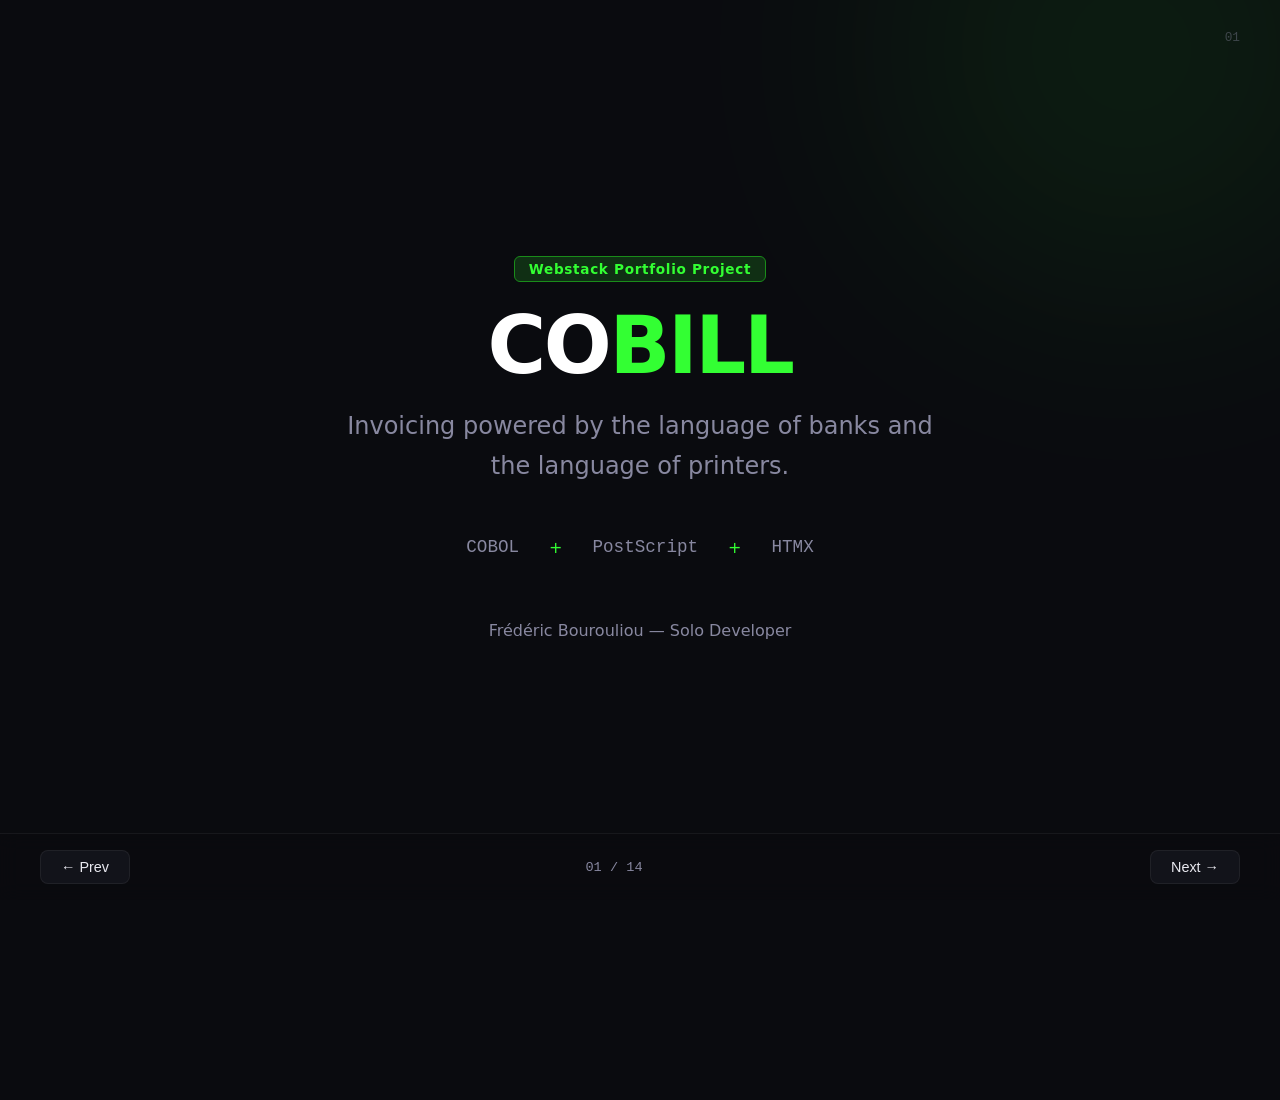
<file: slides/pitch.html>
<!DOCTYPE html>
<html lang="en">
<head>
<meta charset="UTF-8">
<meta name="viewport" content="width=device-width, initial-scale=1.0">
<title>COBILL — Pitch Presentation</title>
<style>
/* ============================================================
   RESET + BASE
   ============================================================ */
*, *::before, *::after { box-sizing: border-box; margin: 0; padding: 0; }

@import url('https://fonts.googleapis.com/css2?family=Inter:wght@300;400;500;600;700;800;900&family=JetBrains+Mono:wght@400;500;700&display=swap');

:root {
    --bg-dark: #0a0b0f;
    --bg-card: #12131a;
    --bg-card-alt: #181924;
    --accent: #33ff33;
    --accent-dim: #1a8c1a;
    --accent-glow: rgba(51, 255, 51, 0.15);
    --text: #e8e8ef;
    --text-dim: #8888a0;
    --text-bright: #ffffff;
    --orange: #ff6b35;
    --blue: #4da6ff;
    --purple: #a78bfa;
    --red: #ff4d6a;
    --yellow: #fbbf24;
    --border: rgba(255,255,255,0.06);
}

html { font-size: 16px; scroll-behavior: smooth; }

body {
    font-family: 'Inter', -apple-system, system-ui, sans-serif;
    background: var(--bg-dark);
    color: var(--text);
    overflow: hidden;
}

/* ============================================================
   SLIDE ENGINE
   ============================================================ */
.deck {
    width: 100vw;
    height: 100vh;
    position: relative;
}

.slide {
    position: absolute;
    top: 0; left: 0;
    width: 100vw;
    height: 100vh;
    display: flex;
    flex-direction: column;
    justify-content: center;
    padding: 60px 100px;
    opacity: 0;
    pointer-events: none;
    transition: opacity 0.5s ease;
}

.slide.active {
    opacity: 1;
    pointer-events: auto;
}

/* ============================================================
   TYPOGRAPHY
   ============================================================ */
h1 {
    font-size: 3.5rem;
    font-weight: 800;
    letter-spacing: -0.03em;
    line-height: 1.1;
    color: var(--text-bright);
    margin-bottom: 24px;
}

h1 .accent { color: var(--accent); }

h2 {
    font-size: 2.2rem;
    font-weight: 700;
    letter-spacing: -0.02em;
    color: var(--text-bright);
    margin-bottom: 40px;
}

h2 .accent { color: var(--accent); }

h3 {
    font-size: 1.1rem;
    font-weight: 600;
    text-transform: uppercase;
    letter-spacing: 0.15em;
    color: var(--accent);
    margin-bottom: 16px;
}

p {
    font-size: 1.25rem;
    line-height: 1.7;
    color: var(--text);
    max-width: 800px;
}

p.subtitle {
    font-size: 1.5rem;
    color: var(--text-dim);
    font-weight: 300;
}

p.big {
    font-size: 1.8rem;
    font-weight: 300;
    color: var(--text);
    line-height: 1.5;
}

.quote {
    font-size: 1.6rem;
    font-style: italic;
    color: var(--text-dim);
    border-left: 3px solid var(--accent);
    padding-left: 24px;
    margin: 30px 0;
    max-width: 700px;
}

code, .mono {
    font-family: 'JetBrains Mono', monospace;
    color: var(--accent);
}

.tag {
    display: inline-block;
    background: var(--accent-glow);
    color: var(--accent);
    border: 1px solid var(--accent-dim);
    border-radius: 6px;
    padding: 4px 14px;
    font-size: 0.85rem;
    font-weight: 600;
    letter-spacing: 0.05em;
}

/* ============================================================
   LAYOUT HELPERS
   ============================================================ */
.cols {
    display: grid;
    gap: 40px;
    align-items: start;
}

.cols-2 { grid-template-columns: 1fr 1fr; }
.cols-3 { grid-template-columns: 1fr 1fr 1fr; }
.cols-4 { grid-template-columns: 1fr 1fr 1fr 1fr; }
.cols-2-1 { grid-template-columns: 2fr 1fr; }
.cols-1-2 { grid-template-columns: 1fr 2fr; }
.cols-3-2 { grid-template-columns: 3fr 2fr; }

.card {
    background: var(--bg-card);
    border: 1px solid var(--border);
    border-radius: 12px;
    padding: 28px;
}

.card.glow {
    border-color: var(--accent-dim);
    box-shadow: 0 0 30px var(--accent-glow);
}

.center-content {
    display: flex;
    flex-direction: column;
    align-items: center;
    text-align: center;
}

.mt-20 { margin-top: 20px; }
.mt-40 { margin-top: 40px; }
.mb-20 { margin-bottom: 20px; }
.gap-20 { gap: 20px; }

/* ============================================================
   LISTS
   ============================================================ */
ul.clean {
    list-style: none;
    padding: 0;
}

ul.clean li {
    font-size: 1.15rem;
    line-height: 1.6;
    padding: 8px 0;
    padding-left: 28px;
    position: relative;
    color: var(--text);
}

ul.clean li::before {
    content: '>';
    position: absolute;
    left: 0;
    color: var(--accent);
    font-family: 'JetBrains Mono', monospace;
    font-weight: 700;
}

/* ============================================================
   TABLES
   ============================================================ */
table {
    width: 100%;
    border-collapse: collapse;
    font-size: 1rem;
}

th {
    text-align: left;
    padding: 12px 16px;
    color: var(--accent);
    font-weight: 600;
    font-size: 0.85rem;
    text-transform: uppercase;
    letter-spacing: 0.1em;
    border-bottom: 2px solid var(--accent-dim);
}

td {
    padding: 12px 16px;
    border-bottom: 1px solid var(--border);
    color: var(--text);
}

tr:last-child td { border-bottom: none; }

/* ============================================================
   STAT BLOCKS
   ============================================================ */
.stat {
    text-align: center;
}

.stat-value {
    font-size: 3rem;
    font-weight: 800;
    color: var(--accent);
    line-height: 1;
    margin-bottom: 8px;
}

.stat-label {
    font-size: 0.9rem;
    color: var(--text-dim);
    text-transform: uppercase;
    letter-spacing: 0.1em;
}

/* ============================================================
   CODE BLOCK
   ============================================================ */
.codeblock {
    background: #0d0e14;
    border: 1px solid var(--border);
    border-radius: 10px;
    padding: 24px 28px;
    font-family: 'JetBrains Mono', monospace;
    font-size: 0.9rem;
    line-height: 1.7;
    color: var(--accent);
    white-space: pre;
    overflow: hidden;
}

.codeblock .comment { color: #555; }
.codeblock .keyword { color: var(--blue); }
.codeblock .string { color: var(--orange); }
.codeblock .number { color: var(--purple); }

/* ============================================================
   TERMINAL MOCKUP
   ============================================================ */
.terminal {
    background: #0a0a0a;
    border: 1px solid #1a8c1a;
    border-radius: 10px;
    padding: 20px 24px;
    font-family: 'JetBrains Mono', monospace;
    font-size: 0.75rem;
    line-height: 1.5;
    color: #33ff33;
    white-space: pre;
    text-shadow: 0 0 5px rgba(51,255,51,0.3);
    overflow: hidden;
    box-shadow: 0 0 40px rgba(51,255,51,0.08);
}

/* ============================================================
   TIMELINE (SCHEDULE)
   ============================================================ */
.timeline {
    display: grid;
    grid-template-columns: 1fr 1fr 1fr 1fr;
    gap: 16px;
    margin-top: 30px;
}

.timeline-item {
    background: var(--bg-card);
    border: 1px solid var(--border);
    border-radius: 10px;
    padding: 24px 20px;
    position: relative;
}

.timeline-item::before {
    content: '';
    position: absolute;
    top: 0;
    left: 0;
    right: 0;
    height: 3px;
    border-radius: 10px 10px 0 0;
}

.timeline-item:nth-child(1)::before { background: var(--accent); }
.timeline-item:nth-child(2)::before { background: var(--blue); }
.timeline-item:nth-child(3)::before { background: var(--orange); }
.timeline-item:nth-child(4)::before { background: var(--purple); }

.timeline-week {
    font-size: 0.8rem;
    font-weight: 700;
    text-transform: uppercase;
    letter-spacing: 0.1em;
    margin-bottom: 6px;
}

.timeline-item:nth-child(1) .timeline-week { color: var(--accent); }
.timeline-item:nth-child(2) .timeline-week { color: var(--blue); }
.timeline-item:nth-child(3) .timeline-week { color: var(--orange); }
.timeline-item:nth-child(4) .timeline-week { color: var(--purple); }

.timeline-title {
    font-size: 1.05rem;
    font-weight: 600;
    color: var(--text-bright);
    margin-bottom: 12px;
}

.timeline-list {
    list-style: none;
    padding: 0;
}

.timeline-list li {
    font-size: 0.85rem;
    color: var(--text-dim);
    padding: 3px 0;
    padding-left: 16px;
    position: relative;
}

.timeline-list li::before {
    content: '\2022';
    position: absolute;
    left: 0;
    color: var(--text-dim);
}

/* ============================================================
   PROGRESS BAR
   ============================================================ */
.progress-bar {
    background: #1a1a2e;
    border-radius: 6px;
    height: 12px;
    overflow: hidden;
    margin: 8px 0;
}

.progress-fill {
    height: 100%;
    border-radius: 6px;
    background: linear-gradient(90deg, var(--accent-dim), var(--accent));
}

/* ============================================================
   VERSUS
   ============================================================ */
.vs-label {
    display: flex;
    align-items: center;
    justify-content: center;
    font-size: 1.4rem;
    font-weight: 800;
    color: var(--text-dim);
    padding: 20px 0;
}

/* ============================================================
   NAVIGATION
   ============================================================ */
.nav-bar {
    position: fixed;
    bottom: 0;
    left: 0;
    right: 0;
    display: flex;
    justify-content: space-between;
    align-items: center;
    padding: 16px 40px;
    background: rgba(10,11,15,0.9);
    backdrop-filter: blur(10px);
    border-top: 1px solid var(--border);
    z-index: 100;
}

.nav-bar button {
    background: var(--bg-card);
    border: 1px solid var(--border);
    color: var(--text);
    padding: 8px 20px;
    border-radius: 8px;
    font-family: 'Inter', sans-serif;
    font-size: 0.9rem;
    cursor: pointer;
    transition: all 0.2s;
}

.nav-bar button:hover {
    border-color: var(--accent-dim);
    color: var(--accent);
}

.slide-counter {
    font-family: 'JetBrains Mono', monospace;
    color: var(--text-dim);
    font-size: 0.85rem;
}

.progress-track {
    flex: 1;
    max-width: 200px;
    height: 3px;
    background: var(--bg-card);
    border-radius: 3px;
    margin: 0 20px;
    overflow: hidden;
}

.progress-indicator {
    height: 100%;
    background: var(--accent);
    border-radius: 3px;
    transition: width 0.4s ease;
}

/* ============================================================
   DECORATIVE
   ============================================================ */
.bg-glow {
    position: absolute;
    width: 500px;
    height: 500px;
    border-radius: 50%;
    filter: blur(120px);
    opacity: 0.07;
    pointer-events: none;
}

.bg-glow.green { background: #33ff33; }
.bg-glow.blue { background: #4da6ff; }
.bg-glow.purple { background: #a78bfa; }

.slide-number {
    position: absolute;
    top: 30px;
    right: 40px;
    font-family: 'JetBrains Mono', monospace;
    font-size: 0.8rem;
    color: var(--text-dim);
    opacity: 0.4;
}
</style>
</head>

<body>
<div class="deck" id="deck">

<!-- ============================================================
     SLIDE 1 — TITLE
     ============================================================ -->
<div class="slide active" id="slide-1">
    <div class="bg-glow green" style="top:-200px;right:-100px;"></div>
    <div class="center-content" style="height:100%;justify-content:center;">
        <div class="tag mb-20">Webstack Portfolio Project</div>
        <h1 style="font-size:5rem;margin-bottom:16px;">
            CO<span class="accent">BILL</span>
        </h1>
        <p class="subtitle" style="max-width:600px;">
            Invoicing powered by the language of banks
            and the language of printers.
        </p>
        <div style="margin-top:50px;display:flex;gap:30px;align-items:center;">
            <span class="mono" style="font-size:1.1rem;color:var(--text-dim);">COBOL</span>
            <span style="color:var(--accent);">+</span>
            <span class="mono" style="font-size:1.1rem;color:var(--text-dim);">PostScript</span>
            <span style="color:var(--accent);">+</span>
            <span class="mono" style="font-size:1.1rem;color:var(--text-dim);">HTMX</span>
        </div>
        <p style="margin-top:60px;font-size:1rem;color:var(--text-dim);">
            Fr&eacute;d&eacute;ric Bourouliou &mdash; Solo Developer
        </p>
    </div>
    <span class="slide-number">01</span>
</div>

<!-- ============================================================
     SLIDE 2 — TEAM
     ============================================================ -->
<div class="slide" id="slide-2">
    <div class="bg-glow blue" style="bottom:-200px;left:-100px;"></div>
    <h3>Team</h3>
    <h2>Solo <span class="accent">Developer</span></h2>

    <div class="cols cols-2" style="max-width:900px;">
        <div class="card glow">
            <h3 style="margin-bottom:20px;">Fr&eacute;d&eacute;ric Bourouliou</h3>
            <ul class="clean">
                <li>Full-Stack Development</li>
                <li>COBOL Backend &amp; Financial Engine</li>
                <li>PostScript PDF Generation</li>
                <li>HTMX Frontend &amp; UI Design</li>
                <li>AWS Deployment &amp; DevOps</li>
            </ul>
        </div>
        <div class="card">
            <h3 style="margin-bottom:20px;">Why Solo?</h3>
            <p style="font-size:1rem;">
                This project explores niche technologies (COBOL, PostScript)
                with very few online resources. A solo approach allows
                deep focus and end-to-end ownership of every layer.
            </p>
        </div>
    </div>
    <span class="slide-number">02</span>
</div>

<!-- ============================================================
     SLIDE 3 — THE PROBLEM
     ============================================================ -->
<div class="slide" id="slide-3">
    <div class="bg-glow purple" style="top:-150px;left:-150px;"></div>
    <h3>The Problem</h3>
    <h2>2 million freelancers.<br><span class="accent">One broken workflow.</span></h2>

    <div class="cols cols-4 mt-20">
        <div class="stat">
            <div class="stat-value">2M+</div>
            <div class="stat-label">Auto-entrepreneurs<br>in France</div>
        </div>
        <div class="stat">
            <div class="stat-value" style="color:var(--orange);">22%</div>
            <div class="stat-label">URSSAF rate<br>often miscalculated</div>
        </div>
        <div class="stat">
            <div class="stat-value" style="color:var(--red);">&euro;36.8K</div>
            <div class="stat-label">VAT threshold<br>easy to miss</div>
        </div>
        <div class="stat">
            <div class="stat-value" style="color:var(--purple);">&euro;15+</div>
            <div class="stat-label">per month for<br>bloated SaaS tools</div>
        </div>
    </div>

    <div class="quote mt-40">
        Most invoicing apps ship megabytes of JavaScript
        for what is fundamentally an arithmetic problem.
    </div>
    <span class="slide-number">03</span>
</div>

<!-- ============================================================
     SLIDE 4 — THE REAL PROBLEM
     ============================================================ -->
<div class="slide" id="slide-4">
    <h3>The Core Issue</h3>
    <h2>Your code <span class="accent">can't count.</span></h2>

    <div class="cols cols-2" style="max-width:1000px;">
        <div class="card" style="border-color:var(--red);">
            <h3 style="color:var(--red);margin-bottom:20px;">JavaScript / Python</h3>
            <div class="codeblock">
<span class="comment">// Every modern language does this:</span>
0.1 + 0.2 = <span class="number">0.30000000000000004</span>
1.1 * 1.1 = <span class="number">1.2100000000000002</span>
0.3 - 0.1 = <span class="number">0.19999999999999998</span>

<span class="comment">// Floating-point arithmetic.</span>
<span class="comment">// Silent rounding errors on your money.</span></div>
        </div>
        <div class="card glow">
            <h3 style="margin-bottom:20px;">COBOL</h3>
            <div class="codeblock">
<span class="comment">*&gt; COBOL since 1959:</span>
<span class="keyword">01</span> AMOUNT  <span class="keyword">PIC</span> <span class="number">9(5)V99</span>.
<span class="comment">*&gt; 5 digits + 2 exact decimals</span>

0.1 + 0.2 = <span class="number">0.30</span>
1.1 * 1.1 = <span class="number">1.21</span>
0.3 - 0.1 = <span class="number">0.20</span>

<span class="comment">*&gt; Fixed-point. Always exact.</span></div>
        </div>
    </div>
    <span class="slide-number">04</span>
</div>

<!-- ============================================================
     SLIDE 5 — THE SOLUTION
     ============================================================ -->
<div class="slide" id="slide-5">
    <div class="bg-glow green" style="bottom:-200px;right:-100px;"></div>
    <h3>Description</h3>
    <h2>COBILL &mdash; <span class="accent">The Solution</span></h2>

    <p class="big" style="margin-bottom:40px;">
        A web-based invoicing app for French freelancers,
        built with the two most reliable technologies for the job:
    </p>

    <div class="cols cols-3" style="max-width:1100px;">
        <div class="card">
            <div style="font-size:2rem;margin-bottom:12px;">&#x1f3e6;</div>
            <h3>COBOL <span style="color:var(--text-dim);font-weight:400;text-transform:none;letter-spacing:0;">(1959)</span></h3>
            <p style="font-size:1rem;">
                The language of banks. Handles all financial calculations
                with native decimal arithmetic. Zero rounding errors.
            </p>
        </div>
        <div class="card">
            <div style="font-size:2rem;margin-bottom:12px;">&#x1f5a8;</div>
            <h3>PostScript <span style="color:var(--text-dim);font-weight:400;text-transform:none;letter-spacing:0;">(1985)</span></h3>
            <p style="font-size:1rem;">
                The language of printers. Generates pixel-perfect
                PDF invoices. No library, no dependency.
            </p>
        </div>
        <div class="card">
            <div style="font-size:2rem;margin-bottom:12px;">&#x26a1;</div>
            <h3>HTMX <span style="color:var(--text-dim);font-weight:400;text-transform:none;letter-spacing:0;">(2020)</span></h3>
            <p style="font-size:1rem;">
                14 KB of JavaScript. Dynamic UI without React, Vue,
                or any framework. Zero build step.
            </p>
        </div>
    </div>

    <div class="quote mt-40">
        "Your bank runs on COBOL. Your printer runs on PostScript.
        Your invoicing app should too."
    </div>
    <span class="slide-number">05</span>
</div>

<!-- ============================================================
     SLIDE 6 — TECHNOLOGIES USED
     ============================================================ -->
<div class="slide" id="slide-6">
    <h3>Technologies Used</h3>
    <h2>The <span class="accent">Stack</span></h2>

    <div class="cols cols-2" style="max-width:1100px;">
        <div>
            <table>
                <thead>
                    <tr>
                        <th>Layer</th>
                        <th>Technology</th>
                        <th style="text-align:center;">Year</th>
                    </tr>
                </thead>
                <tbody>
                    <tr>
                        <td>Financial Engine</td>
                        <td><strong class="mono">GnuCOBOL 3.x</strong></td>
                        <td style="text-align:center;">1959</td>
                    </tr>
                    <tr>
                        <td>PDF Generation</td>
                        <td><strong class="mono">PostScript + Ghostscript</strong></td>
                        <td style="text-align:center;">1985</td>
                    </tr>
                    <tr>
                        <td>Web Server</td>
                        <td><strong class="mono">Apache 2.4 + mod_cgi</strong></td>
                        <td style="text-align:center;">1995</td>
                    </tr>
                    <tr>
                        <td>Frontend</td>
                        <td><strong class="mono">HTML5 + HTMX 2.x + CSS3</strong></td>
                        <td style="text-align:center;">2020</td>
                    </tr>
                    <tr>
                        <td>Data Storage</td>
                        <td><strong class="mono">COBOL ISAM files</strong></td>
                        <td style="text-align:center;">1959</td>
                    </tr>
                    <tr>
                        <td>Hosting</td>
                        <td><strong class="mono">AWS EC2</strong> (t3.micro)</td>
                        <td style="text-align:center;">2006</td>
                    </tr>
                </tbody>
            </table>
        </div>
        <div>
            <div class="cols cols-2 gap-20">
                <div class="stat">
                    <div class="stat-value">14 KB</div>
                    <div class="stat-label">Total JavaScript</div>
                </div>
                <div class="stat">
                    <div class="stat-value">0</div>
                    <div class="stat-label">npm packages</div>
                </div>
                <div class="stat">
                    <div class="stat-value" style="color:var(--blue);">0</div>
                    <div class="stat-label">External APIs</div>
                </div>
                <div class="stat">
                    <div class="stat-value" style="color:var(--purple);">~$2</div>
                    <div class="stat-label">/month (Free Tier)</div>
                </div>
            </div>
        </div>
    </div>
    <span class="slide-number">06</span>
</div>

<!-- ============================================================
     SLIDE 7 — ARCHITECTURE
     ============================================================ -->
<div class="slide" id="slide-7">
    <h3>Architecture</h3>
    <h2>How It <span class="accent">Works</span></h2>

    <div class="cols cols-3-2" style="max-width:1200px;">
        <div class="terminal" style="font-size:0.7rem;line-height:1.55;">
  BROWSER                          AWS EC2 (Ubuntu)
 +-----------+                    +----------------------------+
 | HTML+HTMX |  HTTP POST/GET    | Apache 2.4 + mod_cgi      |
 | + CSS     | ----------------&gt; |                            |
 | (14 KB)   | &lt;-- HTML fragment  |   +--------------------+   |
 +-----------+                    |   | COBOL PROGRAMS       |   |
                                  |   |                      |   |
                                  |   | invoice.cob          |   |
                                  |   |  &gt; PIC 9(5)V99      |   |
                                  |   |  &gt; HT / TVA / TTC   |   |
                                  |   |                      |   |
                                  |   | pdf-gen.cob          |   |
                                  |   |  &gt; Write .ps file   |   |
                                  |   |  &gt; Call Ghostscript  |   |
                                  |   |  &gt; Return PDF link  |   |
                                  |   +--------------------+   |
                                  |              |              |
                                  |   +----------v---------+   |
                                  |   | ISAM    | PDF/     |   |
                                  |   | .dat    | .ps .pdf |   |
                                  |   +---------+----------+   |
                                  +----------------------------+</div>
        <div>
            <h3>Data Flow</h3>
            <ul class="clean" style="font-size:1rem;">
                <li>User fills invoice form</li>
                <li>HTMX sends POST to CGI</li>
                <li>Apache invokes COBOL binary</li>
                <li>COBOL computes exact totals</li>
                <li>COBOL writes PostScript file</li>
                <li>Ghostscript converts to PDF</li>
                <li>HTML fragment returned to browser</li>
                <li>HTMX injects result &mdash; no reload</li>
            </ul>
            <div class="card glow mt-20" style="padding:16px 20px;">
                <p style="font-size:0.95rem;color:var(--accent);">
                    No JSON. No API layer. No virtual DOM.<br>
                    The server renders HTML. Period.
                </p>
            </div>
        </div>
    </div>
    <span class="slide-number">07</span>
</div>

<!-- ============================================================
     SLIDE 8 — THIRD-PARTY SERVICES
     ============================================================ -->
<div class="slide" id="slide-8">
    <h3>Third-Party Services</h3>
    <h2>Minimal <span class="accent">Dependencies</span></h2>

    <div class="cols cols-2" style="max-width:1100px;">
        <div>
            <table>
                <thead>
                    <tr>
                        <th>Service</th>
                        <th>Purpose</th>
                        <th>Cost</th>
                    </tr>
                </thead>
                <tbody>
                    <tr>
                        <td><strong>AWS EC2</strong></td>
                        <td>Production server (t3.micro)</td>
                        <td style="color:var(--accent);">Free Tier</td>
                    </tr>
                    <tr>
                        <td><strong>AWS Route 53</strong></td>
                        <td>DNS management</td>
                        <td>$0.50/mo</td>
                    </tr>
                    <tr>
                        <td><strong>AWS ACM</strong></td>
                        <td>SSL/TLS certificate</td>
                        <td style="color:var(--accent);">Free</td>
                    </tr>
                    <tr>
                        <td><strong>GnuCOBOL</strong></td>
                        <td>COBOL compiler</td>
                        <td style="color:var(--accent);">Free (GPL)</td>
                    </tr>
                    <tr>
                        <td><strong>Ghostscript</strong></td>
                        <td>PS &rarr; PDF conversion</td>
                        <td style="color:var(--accent);">Free (AGPL)</td>
                    </tr>
                    <tr>
                        <td><strong>GitHub</strong></td>
                        <td>Version control</td>
                        <td style="color:var(--accent);">Free</td>
                    </tr>
                </tbody>
            </table>
        </div>
        <div class="card glow center-content" style="justify-content:center;padding:40px;">
            <div class="stat-value" style="font-size:2.5rem;">~$2/mo</div>
            <div class="stat-label" style="margin-top:8px;">Total cost (year 1)</div>
            <div style="margin-top:24px;color:var(--text-dim);font-size:0.95rem;">
                No external APIs<br>
                No third-party SaaS<br>
                All computation is local<br>
                GDPR-compliant by default
            </div>
        </div>
    </div>
    <span class="slide-number">08</span>
</div>

<!-- ============================================================
     SLIDE 9 — LEARNING OBJECTIVES
     ============================================================ -->
<div class="slide" id="slide-9">
    <h3>Learning Objectives</h3>
    <h2>Skills <span class="accent">Demonstrated</span></h2>

    <div class="cols cols-3" style="max-width:1100px;">
        <div class="card">
            <h3 style="color:var(--blue);">Full-Stack Web Dev</h3>
            <ul class="clean" style="font-size:0.95rem;">
                <li>COBOL server-side rendering</li>
                <li>HTMX dynamic frontend</li>
                <li>PostScript document engine</li>
                <li>ISAM data persistence</li>
            </ul>
        </div>
        <div class="card">
            <h3 style="color:var(--orange);">HTTP &amp; Protocol</h3>
            <ul class="clean" style="font-size:0.95rem;">
                <li>CGI request/response cycle</li>
                <li>HTTP methods &amp; headers</li>
                <li>Cookie-based sessions</li>
                <li>URL encoding / decoding</li>
            </ul>
        </div>
        <div class="card">
            <h3 style="color:var(--purple);">Deployment</h3>
            <ul class="clean" style="font-size:0.95rem;">
                <li>AWS EC2 provisioning</li>
                <li>Apache configuration</li>
                <li>SSL/TLS setup</li>
                <li>Build automation (Make)</li>
            </ul>
        </div>
    </div>

    <div class="card mt-40" style="max-width:1100px;text-align:center;padding:20px;">
        <p style="font-size:1.1rem;color:var(--text);">
            <strong style="color:var(--accent);">Core skill demonstrated:</strong>
            picking up unknown technologies under time pressure
            and delivering a production-grade result.
        </p>
    </div>
    <span class="slide-number">09</span>
</div>

<!-- ============================================================
     SLIDE 10 — CHALLENGES
     ============================================================ -->
<div class="slide" id="slide-10">
    <h3>Challenges Identified</h3>
    <h2>Risks &amp; <span class="accent">Mitigations</span></h2>

    <div style="max-width:1100px;">
        <table>
            <thead>
                <tr>
                    <th>Challenge</th>
                    <th style="text-align:center;">Risk</th>
                    <th>Mitigation</th>
                </tr>
            </thead>
            <tbody>
                <tr>
                    <td><strong>COBOL + CGI integration</strong></td>
                    <td style="text-align:center;"><span style="color:var(--yellow);">Medium</span></td>
                    <td><code>ACCEPT FROM ENVIRONMENT</code> + <code>DISPLAY</code> &mdash; prototype on Day 1-2</td>
                </tr>
                <tr>
                    <td><strong>Form data parsing in COBOL</strong></td>
                    <td style="text-align:center;"><span style="color:var(--yellow);">Medium</span></td>
                    <td>Reusable <code>cgi-utils.cob</code> module (~50 lines), written once</td>
                </tr>
                <tr>
                    <td><strong>PostScript learning curve</strong></td>
                    <td style="text-align:center;"><span style="color:var(--accent);">Low</span></td>
                    <td>Only ~15 commands needed. Invoice template is ~150 lines</td>
                </tr>
                <tr>
                    <td><strong>COBOL calling Ghostscript</strong></td>
                    <td style="text-align:center;"><span style="color:var(--accent);">Low</span></td>
                    <td><code>CALL "SYSTEM"</code> &mdash; one line of COBOL</td>
                </tr>
                <tr>
                    <td><strong>Session management</strong></td>
                    <td style="text-align:center;"><span style="color:var(--yellow);">Medium</span></td>
                    <td>Cookie + ISAM session store. Deferred to Week 3</td>
                </tr>
                <tr>
                    <td><strong>Dev environment (macOS &rarr; Linux)</strong></td>
                    <td style="text-align:center;"><span style="color:var(--accent);">Low</span></td>
                    <td>Develop directly on EC2 via SSH + VS Code Remote</td>
                </tr>
            </tbody>
        </table>

        <div class="card mt-20" style="padding:16px 20px;border-color:var(--accent-dim);">
            <p style="font-size:0.95rem;">
                <strong style="color:var(--accent);">Fallback:</strong>
                If CGI proves problematic, a thin Python wrapper invokes COBOL binaries.
                The COBOL calculation engine stays intact regardless.
            </p>
        </div>
    </div>
    <span class="slide-number">10</span>
</div>

<!-- ============================================================
     SLIDE 11 — SCHEDULE
     ============================================================ -->
<div class="slide" id="slide-11">
    <h3>Schedule</h3>
    <h2><span class="accent">27 Days</span> &mdash; 4 Weeks</h2>

    <div class="timeline">
        <div class="timeline-item">
            <div class="timeline-week">Week 1 &mdash; Days 1-7</div>
            <div class="timeline-title">Foundations</div>
            <ul class="timeline-list">
                <li>Dev environment setup</li>
                <li>COBOL CGI proof of concept</li>
                <li>HTMX integration</li>
                <li>ISAM data model</li>
                <li>Client CRUD</li>
                <li>Invoice creation + calc</li>
                <li>Invoice listing</li>
            </ul>
        </div>
        <div class="timeline-item">
            <div class="timeline-week">Week 2 &mdash; Days 8-14</div>
            <div class="timeline-title">PDF Engine</div>
            <ul class="timeline-list">
                <li>PostScript crash course</li>
                <li>Dynamic PDF from COBOL</li>
                <li>End-to-end PDF flow</li>
                <li>Invoice numbering</li>
                <li>Invoice status workflow</li>
                <li>Retro terminal CSS theme</li>
                <li>Testing + bug fixes</li>
            </ul>
        </div>
        <div class="timeline-item">
            <div class="timeline-week">Week 3 &mdash; Days 15-21</div>
            <div class="timeline-title">Business Logic</div>
            <ul class="timeline-list">
                <li>URSSAF calculator</li>
                <li>VAT threshold tracker</li>
                <li>Revenue dashboard</li>
                <li>Modern theme + toggle</li>
                <li>Responsive design</li>
                <li>Authentication</li>
                <li>Testing + bug fixes</li>
            </ul>
        </div>
        <div class="timeline-item">
            <div class="timeline-week">Week 4 &mdash; Days 22-27</div>
            <div class="timeline-title">Ship It</div>
            <ul class="timeline-list">
                <li>Deploy on AWS EC2</li>
                <li>Landing page</li>
                <li>E2E testing on prod</li>
                <li>README + docs</li>
                <li>Pitch slides</li>
                <li>Rehearse pitch</li>
            </ul>
        </div>
    </div>

    <div style="margin-top:24px;display:flex;gap:30px;align-items:center;">
        <span style="color:var(--text-dim);font-size:0.9rem;">Critical risks front-loaded:</span>
        <span style="color:var(--accent);font-size:0.85rem;font-family:'JetBrains Mono',monospace;">
            Day 2: CGI works &rarr; Day 10: PDF works &rarr; Day 14: MVP complete
        </span>
    </div>
    <span class="slide-number">11</span>
</div>

<!-- ============================================================
     SLIDE 12 — MOCKUPS
     ============================================================ -->
<div class="slide" id="slide-12">
    <h3>Mock-ups</h3>
    <h2>Retro Terminal <span class="accent">Theme</span></h2>

    <div class="cols cols-2" style="max-width:1200px;">
        <div class="terminal" style="font-size:0.62rem;">
 COBILL v1.0          INVOICE MANAGEMENT SYSTEM
 ══════════════════════════════════════════════

 [F1] NEW INVOICE  [F2] CLIENTS  [F3] DASHBOARD

 CREATE NEW INVOICE
 ─────────────────
 CLIENT......: [Dupont SARL___________]
 DATE........: [2026-03-25]

 LINE ITEMS:
 ┌─────┬──────────────────┬──────┬───────┬────────┐
 │  #  │ DESCRIPTION      │ QTY  │ RATE  │ TOTAL  │
 ├─────┼──────────────────┼──────┼───────┼────────┤
 │  1  │ Web development  │ 5.00 │300.00 │1500.00 │
 │  2  │ UI/UX consulting │ 2.00 │250.00 │ 500.00 │
 ├─────┼──────────────────┼──────┼───────┼────────┤
 │     │                  │      │  H.T. │2000.00 │
 │     │                  │      │  TVA  │ 400.00 │
 │     │                  │      │  TTC  │2400.00 │
 └─────┴──────────────────┴──────┴───────┴────────┘
 URSSAF (22%).: 440.00 EUR
 NET REVENUE..: 1,560.00 EUR

 [GENERATE PDF]  [SAVE DRAFT]  [CANCEL]
 ──────────────────────────────────────────────
 VAT: ████████████░░░░░░ 67% (24,560/36,800)</div>

        <div class="terminal" style="font-size:0.62rem;">
 COBILL v1.0              REVENUE DASHBOARD
 ══════════════════════════════════════════════

 YEAR 2026             ACTIVITY: CONSULTING (BNC)

 MONTHLY REVENUE (EUR H.T.)

 JAN │ ████████████████████ 4,200
 FEB │ ██████████████████████████ 5,800
 MAR │ ████████████████ 3,400

 YEAR TO DATE
 ┌──────────────────────┬────────────┐
 │ Total H.T.           │  13,400.00 │
 │ Total TVA            │   2,680.00 │
 │ Total TTC            │  16,080.00 │
 │ URSSAF (22%)         │   2,948.00 │
 │ Net revenue          │  10,452.00 │
 └──────────────────────┴────────────┘

 VAT THRESHOLD
 ████████████░░░░░░░░░░░░ 36% (13,400/36,800)
 Estimated crossing: AUGUST 2026

 UNPAID INVOICES: 3
 Total outstanding: 9,600.00 EUR</div>
    </div>

    <p style="margin-top:20px;font-size:0.95rem;color:var(--text-dim);">
        IBM 3270 green-on-black aesthetic &mdash; plus a modern clean theme with one-click toggle.
    </p>
    <span class="slide-number">12</span>
</div>

<!-- ============================================================
     SLIDE 13 — COMMERCIAL ANGLE
     ============================================================ -->
<div class="slide" id="slide-13">
    <div class="bg-glow green" style="top:-200px;left:-100px;"></div>
    <h3>Commercial Angle</h3>
    <h2>A Real <span class="accent">Product</span></h2>

    <div class="cols cols-2" style="max-width:1100px;">
        <div>
            <h3 style="color:var(--blue);margin-bottom:16px;">Pricing Model (Freemium)</h3>
            <table>
                <thead>
                    <tr><th>Plan</th><th>Price</th><th>Includes</th></tr>
                </thead>
                <tbody>
                    <tr>
                        <td><strong>Free</strong></td>
                        <td style="color:var(--accent);">&euro;0</td>
                        <td>5 invoices/mo, 1 client</td>
                    </tr>
                    <tr>
                        <td><strong>Pro</strong></td>
                        <td>&euro;5/mo</td>
                        <td>Unlimited, URSSAF, branding</td>
                    </tr>
                    <tr>
                        <td><strong>Business</strong></td>
                        <td>&euro;15/mo</td>
                        <td>Multi-user, API, exports</td>
                    </tr>
                </tbody>
            </table>

            <div class="mt-40">
                <h3 style="color:var(--orange);margin-bottom:16px;">Differentiator</h3>
                <p style="font-size:1rem;">
                    No competitor uses COBOL for decimal-exact
                    calculations or PostScript for native PDF.
                    The marketing angle is unique and unforgettable.
                </p>
            </div>
        </div>

        <div>
            <h3 style="color:var(--purple);margin-bottom:16px;">vs. Competition</h3>
            <table>
                <thead>
                    <tr><th></th><th>COBILL</th><th>Others</th></tr>
                </thead>
                <tbody>
                    <tr>
                        <td>Precision</td>
                        <td style="color:var(--accent);">Exact</td>
                        <td style="color:var(--red);">Float</td>
                    </tr>
                    <tr>
                        <td>PDF engine</td>
                        <td style="color:var(--accent);">Native</td>
                        <td style="color:var(--text-dim);">Library</td>
                    </tr>
                    <tr>
                        <td>Frontend JS</td>
                        <td style="color:var(--accent);">14 KB</td>
                        <td style="color:var(--text-dim);">200+ KB</td>
                    </tr>
                    <tr>
                        <td>npm pkgs</td>
                        <td style="color:var(--accent);">0</td>
                        <td style="color:var(--text-dim);">500+</td>
                    </tr>
                    <tr>
                        <td>Infra cost</td>
                        <td style="color:var(--accent);">$2/mo</td>
                        <td style="color:var(--text-dim);">$15+/mo</td>
                    </tr>
                    <tr>
                        <td>Self-host</td>
                        <td style="color:var(--accent);">Yes</td>
                        <td style="color:var(--red);">Rarely</td>
                    </tr>
                </tbody>
            </table>
        </div>
    </div>
    <span class="slide-number">13</span>
</div>

<!-- ============================================================
     SLIDE 14 — CLOSING
     ============================================================ -->
<div class="slide" id="slide-14">
    <div class="bg-glow green" style="top:-100px;right:-100px;"></div>
    <div class="bg-glow blue" style="bottom:-200px;left:-100px;"></div>
    <div class="center-content" style="height:100%;justify-content:center;">
        <h1 style="font-size:4rem;margin-bottom:16px;">
            CO<span class="accent">BILL</span>
        </h1>
        <p class="subtitle" style="max-width:650px;margin-bottom:50px;">
            Where 1959 meets 1985 meets 2026.<br>
            Two languages. Zero dependencies. Perfect invoices.
        </p>

        <div style="display:flex;gap:60px;margin-bottom:60px;">
            <div class="stat">
                <div class="stat-value" style="font-size:2rem;">COBOL</div>
                <div class="stat-label">calculates</div>
            </div>
            <div class="stat">
                <div class="stat-value" style="font-size:2rem;color:var(--blue);">PostScript</div>
                <div class="stat-label">renders</div>
            </div>
            <div class="stat">
                <div class="stat-value" style="font-size:2rem;color:var(--purple);">HTMX</div>
                <div class="stat-label">delivers</div>
            </div>
        </div>

        <div class="quote" style="border-left-color:var(--accent);text-align:left;">
            "Built with the same technology that processes
            95% of the world's financial transactions.
            Not because it's trendy &mdash; because it's right."
        </div>

        <p style="margin-top:50px;font-size:1.1rem;color:var(--text-dim);">
            Thank you. Questions?
        </p>
        <p style="margin-top:10px;font-size:0.9rem;color:var(--text-dim);">
            Fr&eacute;d&eacute;ric Bourouliou
        </p>
    </div>
    <span class="slide-number">14</span>
</div>

</div><!-- /deck -->

<!-- ============================================================
     NAVIGATION BAR
     ============================================================ -->
<div class="nav-bar">
    <button onclick="prevSlide()">&larr; Prev</button>
    <div style="display:flex;align-items:center;gap:12px;">
        <span class="slide-counter" id="counter">01 / 14</span>
        <div class="progress-track">
            <div class="progress-indicator" id="progress" style="width:7.14%;"></div>
        </div>
    </div>
    <button onclick="nextSlide()">Next &rarr;</button>
</div>

<!-- ============================================================
     SLIDE ENGINE JS
     ============================================================ -->
<script>
(function() {
    var current = 0;
    var slides = document.querySelectorAll('.slide');
    var total = slides.length;
    var counter = document.getElementById('counter');
    var progress = document.getElementById('progress');

    function show(idx) {
        slides[current].classList.remove('active');
        current = idx;
        if (current < 0) current = 0;
        if (current >= total) current = total - 1;
        slides[current].classList.add('active');
        counter.textContent = String(current + 1).padStart(2, '0') + ' / ' + total;
        progress.style.width = ((current + 1) / total * 100) + '%';
    }

    window.nextSlide = function() { show(current + 1); };
    window.prevSlide = function() { show(current - 1); };

    document.addEventListener('keydown', function(e) {
        if (e.key === 'ArrowRight' || e.key === ' ' || e.key === 'Enter') {
            e.preventDefault();
            show(current + 1);
        }
        if (e.key === 'ArrowLeft' || e.key === 'Backspace') {
            e.preventDefault();
            show(current - 1);
        }
        if (e.key === 'Home') { e.preventDefault(); show(0); }
        if (e.key === 'End') { e.preventDefault(); show(total - 1); }
    });

    var touchStartX = 0;
    document.addEventListener('touchstart', function(e) {
        touchStartX = e.changedTouches[0].screenX;
    });
    document.addEventListener('touchend', function(e) {
        var diff = e.changedTouches[0].screenX - touchStartX;
        if (diff < -50) show(current + 1);
        if (diff > 50) show(current - 1);
    });
})();
</script>

</body>
</html>
</file>
